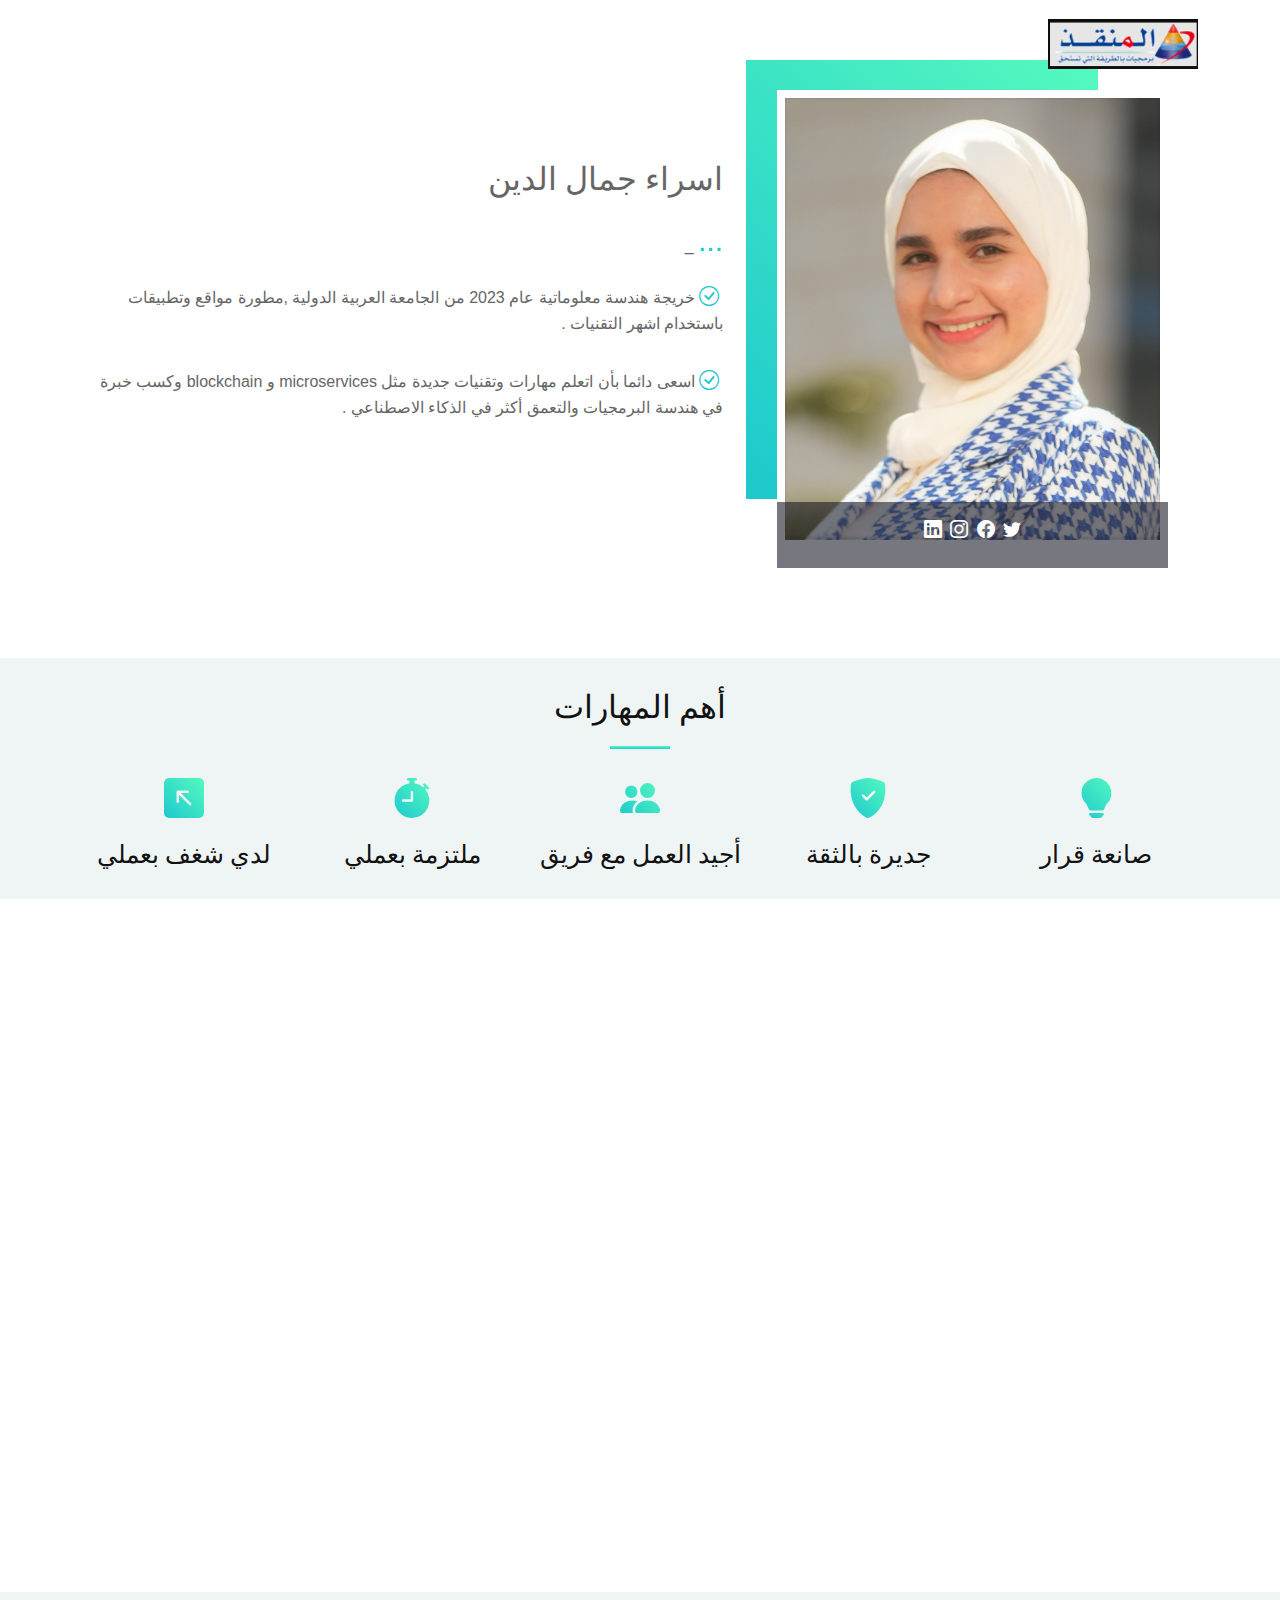
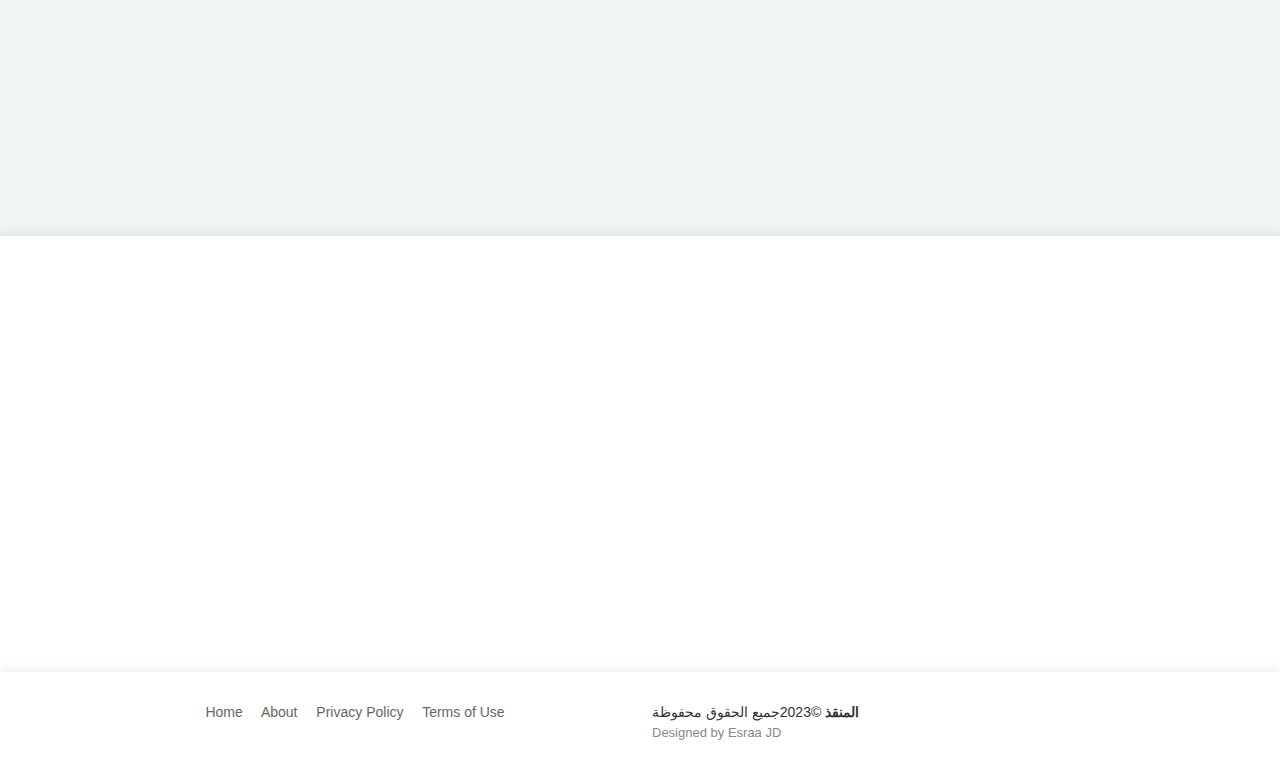
<file: index.html>
<!DOCTYPE html>
<html lang="ar">

<head>
  <meta charset="utf-8">
  <meta content="width=device-width, initial-scale=1.0" name="viewport">

  <title>Almounkez</title>
  <meta content="" name="description">
  <meta content="" name="keywords">

  <link href="assets/images/favicon.ico" rel="icon">
  <link href="assets/images/favicon.ico" rel="apple-touch-icon">

  <link href="https://fonts.googleapis.com/css?family=Montserrat:300,400,500,700|Open+Sans:300,300i,400,400i,700,700i" rel="stylesheet">

  <link href="assets/vendor/aos/aos.css" rel="stylesheet">
  <link href="assets/vendor/bootstrap/css/bootstrap.min.css" rel="stylesheet">
  <link href="assets/vendor/bootstrap-icons/bootstrap-icons.css" rel="stylesheet">
  <link href="assets/vendor/glightbox/css/glightbox.min.css" rel="stylesheet">
  <link href="assets/vendor/swiper/swiper-bundle.min.css" rel="stylesheet">


  <link href="assets/css/style.css" rel="stylesheet">


</head>

<body>

  <!-- Header -->
  <header id="header" class="fixed-top d-flex align-items-center header-transparent">
    <div class="container d-flex justify-content-between align-items-center arabic">

      <div id="logo">
        <h1><a href="index.html"><img style="width: 150px; height: 50px;margin-bottom: 50px;" src="assets/images/logo.jpg" alt="logo" />
        </a></h1>

   
      </div>

      <nav id="navbar" class="navbar">
        <ul>
          <li><a class="nav-link scrollto active" href="#hero">الصفحة الرئيسية</a></li>
          <li><a class="nav-link scrollto" href="#about">لمحة عني</a></li>
          <li><a class="nav-link scrollto" href="#skills">المهارات</a></li>
          <li><a class="nav-link scrollto" href="#projects">المشاريع</a></li>
          <li><a class="nav-link scrollto" href="#languages">اللغات وبيئات العمل</a></li>
         
          <li><a class="nav-link scrollto" href="#contact">للتواصل</a></li>
        </ul>
        <i class="bi bi-list mobile-nav-toggle"></i>
      </nav><!-- .navbar -->
    </div>
  </header><!-- End Header -->
  <!-- ======= Hero Section ======= -->
  <section id="hero">
    <div class="hero-text" data-aos="zoom-out">
      <h2>برمجة تطبيقات ومواقع بأحدث التقنيات بطريقة محترفة </h2>
    </div>

    <div class="product-screens">

      <div class="product-screen-1" data-aos="fade-up" data-aos-delay="400">
        <img src="assets/images/screen-1.png" alt="">
      </div>

      <div class="product-screen-2" data-aos="fade-up" data-aos-delay="200">
        <img src="assets/images/screen-2.png" alt="">
      </div>

      <div class="product-screen-3" data-aos="fade-up">
        <img src="assets/images/screen-3.png" alt="">
      </div>

    </div>

  </section><!-- End Hero Section -->

  

  <main id="main">
    <section id="about" >

      <div class="container" data-aos="fade-up">
        <div class="row">
          

          <div class="col-lg-5 col-md-6">
            <div class="about-img" data-aos="fade-right" data-aos-delay="100">
              <img  src="assets/images/pic.jpg" alt="">
              <div class="member-info">
                <div class="member-info-content">
                 
                  <div class="social">
                    <a href=""><i class="bi bi-twitter"></i></a>
                    <a href=""><i class="bi bi-facebook"></i></a>
                    <a href=""><i class="bi bi-instagram"></i></a>
                    <a href=""><i class="bi bi-linkedin"></i></a>
                  </div>
                </div>
              </div>
            </div>
          </div>
          

          <div class="col-lg-7 col-md-6">
            <div class="content" data-aos="fade-left" data-aos-delay="100">
              <h2>اسراء جمال الدين</h2>
              <span is="type-async" id="type-text">...</span>
               <span class="blinking-cursor">_</span>

              <p><i class="bi bi-check-circle"></i> خريجة هندسة معلوماتية عام 2023 من الجامعة العربية الدولية ,مطورة مواقع وتطبيقات باستخدام اشهر التقنيات .
              </p>
              <p><i class="bi bi-check-circle"></i>  اسعى دائما بأن اتعلم مهارات وتقنيات جديدة مثل microservices و blockchain وكسب خبرة في هندسة البرمجيات والتعمق أكثر في الذكاء الاصطناعي .</p>
            </div>
          </div>
        </div>
      </div>

    </section><!-- End About Section -->
    

    
    <!-- ======= skills Section ======= -->
    <section id="skills">
      <div class="container" data-aos="fade-up">

        <div class="row">

          <div>
            <div class="section-header">
              <h3 class="section-title">أهم المهارات</h3>
              <span class="section-divider"></span>
            </div>
          </div>

       

          <div class="col-lg col-md ">

            <div class="row">

              <div class="col-lg col-md box" data-aos="fade-up">
                <div class="icon"><i class="bi bi-lightbulb-fill"></i></div>
                <h4 class="title"><a href="">صانعة قرار</a></h4>
              </div>
              <div class="col-lg col-md box" data-aos="fade-up">
                <div class="icon"><i class="bi bi-shield-fill-check"></i></div>
                <h4 class="title"><a href="">جديرة بالثقة</a></h4>
              </div>
              <div class="col-lg col-md box" data-aos="fade-up" dat-aos-delay="100">
                <div class="icon"><i class="bi bi-people-fill"></i></div>
                <h4 class="title"><a href="">أجيد العمل مع فريق</a></h4>
              </div>
              <div class="col-lg col-md box" data-aos="fade-up" data-aos-delay="100">
                <div class="icon"><i class="bi bi-stopwatch-fill"></i></div>
                <h4 class="title"><a href="">ملتزمة بعملي</a></h4>
              </div>
              <div class="col-lg col-md box" data-aos="fade-up" data-aos-delay="100">
                <div class="icon"><i class="bi bi-arrow-up-left-square-fill"></i></div>
                <h4 class="title"><a href="">لدي شغف بعملي </a></h4>
              </div>
             
            
              
              
            </div>

          </div>

        </div>

      </div>

    </section><!-- End skills Section -->

    

    <!-- ======= projects Section ======= -->
    <section id="projects">
      <div class="container" data-aos="fade-up">

        <div class="section-header">
          <h3 class="section-title">أهم المشاريع</h3>
          <span class="section-divider"></span>
        </div>

        <div class="row gy-2">

          <div class="col-lg-6">
            <div class="box">
              <img src="assets/images/project2.jpg" style="width: 300px; height: 200px; text-align: center;" alt="" />
              <h4> منصة وسوق NFT</h4>

              <a href="nft.html" class="get-started-btn">عرض التفاصيل</a>

            </div>
          </div>

          <div class="col-lg-6">
            <div class="box">
                <img src="assets/images/project1.jpg" style="width: 300px; height: 200px; text-align: center;" alt="" />
              </a>
              <h4>نظام دليل الخدمات</h4>

              <a href="service.html" class="get-started-btn">عرض التفاصيل</a>

            </div>
          </div>

         
        </div>
      </div>
    </section><!-- End projects Section -->



    
    <!-- ======= languages Section ======= -->
    <section id="languages" class="section-bg">
      <div class="container" data-aos="zoom-in">
        <div class="section-header">
          <h3 class="section-title">أهم اللغات وبيئات العمل</h3>
          <span class="section-divider"></span>
        </div>
        
        <div class="clients-slider swiper">
          <div class="swiper-wrapper align-items-center">
            <div class="swiper-slide"><img src="assets/images/languages/net-core.jpg" class="img-fluid" alt=""></div>
            <div class="swiper-slide"><img src="assets/images/languages/solidity1.jpg" class="img-fluid" alt=""></div>
            <div class="swiper-slide"><img src="assets/images/languages/html1.jpg" class="img-fluid" alt=""></div>
            <div class="swiper-slide"><img src="assets/images/languages/js.jpg" class="img-fluid" alt=""></div>
            <div class="swiper-slide"><img src="assets/images/languages/css.jpg" class="img-fluid" alt=""></div>
            <div class="swiper-slide"><img src="assets/images/languages/node.jpg" class="img-fluid" alt=""></div>
            <div class="swiper-slide"><img src="assets/images/languages/sql.jpg" class="img-fluid" alt=""></div>
            <div class="swiper-slide"><img src="assets/images/languages/Python1.jpg" class="img-fluid" alt=""></div>
            <div class="swiper-slide"><img src="assets/images/languages/ganache.jpg" class="img-fluid" alt=""></div>
          </div>
          <div style="margin-top: 40px;"></div>
          <div class="swiper-pagination"></div>
        </div>


      </div>
    </section><!-- End languages Section -->

    
    <!-- ======= Contact Section ======= -->
    <section id="contact">
      <div class="container" data-aos="fade-up">
        <div class="row">

          <div class="col-lg col-md">
            <div class="contact-about">
              <h3>المنقذ</h3>
              <p>برمجيات بالطريقة التي تستحق</p>
              <div class="social-links">
                <a href="https://twitter.com/almounkez" class="twitter"><i class="bi bi-twitter"></i></a>
                <a href="https://www.facebook.com/almounkez/?fref=ts" class="facebook"><i class="bi bi-facebook"></i></a>
                <a href="https://twitter.com/almounkez" class="linkedin"><i class="bi bi-linkedin"></i></a>
              </div>
            </div>
          </div>

          <div class="col-lg col-md">
            <div class="info">
              <div>
                <i class="bi bi-geo-alt"></i>
                <p>ركن الدين شارع الحكيم <br>دمشق سوريا</p>
              </div>

              <div>
                <i class="bi bi-envelope"></i>
                <p>info@almounkez.com</p>
              </div>

              <div>
                <i class="bi bi-phone"></i>
                <p>
                  هاتف : 51598870 11 963+ <br>
                  فاكس : 51598871 11 963+<br>
                  موبايل : 351361 944 963+<br>
                  موبايل : 8811222 93 963+<br>
                </p>
              </div>

            </div>
          </div>

         

        </div>

      </div>
    </section><!-- End Contact Section -->

  </main><!-- End #main -->

  <!-- ======= Footer ======= -->
  <footer id="footer">
    <div class="container">
      <div class="row">
        <div class="col-lg-6 text-lg-start text-center">
          <div class="copyright">
             <strong>المنقذ</strong> &copy;2023جميع الحقوق محفوظة
          </div>
          <div class="credits">
    
            Designed by Esraa JD  <a href=""></a>
          </div>
        </div>
        <div class="col-lg-6">
          <nav class="footer-links text-lg-right text-center pt-2 pt-lg-0">
            <a href="#intro" class="scrollto">Home</a>
            <a href="#about" class="scrollto">About</a>
            <a href="#">Privacy Policy</a>
            <a href="#">Terms of Use</a>
          </nav>
        </div>
      </div>
    </div>
  </footer><!-- End  Footer -->

  <a href="#" class="back-to-top d-flex align-items-center justify-content-center"><i class="bi bi-chevron-up"></i></a>

  <!-- Vendor JS Files -->
  <script src="assets/vendor/aos/aos.js"></script>
  <script src="assets/vendor/bootstrap/js/bootstrap.bundle.min.js"></script>
  <script src="assets/vendor/glightbox/js/glightbox.min.js"></script>
  <script src="assets/vendor/swiper/swiper-bundle.min.js"></script>


  <!-- Template Main JS File -->
  <script src="assets/js/main.js"></script>

</body>

</html>
</file>
<file: assets/css/style.css>
body {
  background: #fff;
  color: #666666;
  font-family: "Tajawal", sans-serif;
  overflow-x: hidden;
  text-align: right;
  direction: rtl;


}
.arabic{
  font-family: 'Droid Arabic Kufi', serif;
  font-size: 100px;

}
a {
  color: #1dc8cd;
  text-decoration: none;
  transition: 0.5s;
}

a:hover,
a:active,
a:focus {
  color: #1dc9ce;
  outline: none;
  text-decoration: none;
}

p {
  padding: 0;
  margin: 0 0 30px 0;
}

h1,
h2,
h3,
h4,
h5,
h6 {
  font-family: "Montserrat", sans-serif;
  font-weight: 400;
  margin: 0 0 20px 0;
  padding: 0;
}

/*--------------------------------------------------------------
# Back to top button
--------------------------------------------------------------*/
.back-to-top {
  position: fixed;
  background: linear-gradient(45deg, #1de099, #1dc8cd);
  color: #fff;
  border-radius: 4px 4px 0 0;
  right: 15px;
  bottom: 0;
  transition: none;
  visibility: hidden;
  opacity: 0;
  width: 64px;
  height: 34px;
}

.back-to-top i {
  line-height: 0;
  font-size: 20px;
}

.back-to-top:focus {
  background: linear-gradient(45deg, #1de099, #1dc8cd);
  color: #fff;
  outline: none;
}

.back-to-top:hover {
  background: #1dc8cd;
  color: #fff;
}

.back-to-top.active {
  visibility: visible;
  opacity: 1;
}

/*--------------------------------------------------------------
# Header
--------------------------------------------------------------*/
#header {
  height: 90px;
  transition: all 0.5s;
  z-index: 997;
  background: linear-gradient(45deg, #1de099, #1dc8cd);
}

#header.header-transparent {
  background: transparent;
}

#header.header-scrolled {
  background: linear-gradient(45deg, #1de099, #1dc8cd);
  height: 70px;
  transition: all 0.5s;
}

#header #logo h1 {
  font-size: 36px;
  padding: 0;
  margin: 0;
  display: inline-block;
  font-family: "Montserrat", sans-serif;
  font-weight: 300;
  letter-spacing: 3px;
  text-transform: uppercase;
}

#header #logo h1 a,
#header #logo h1 a:hover {
  color: #fff;
}

@media (max-width: 768px) {
  #header #logo h1 {
    font-size: 28px;
  }

  #header #logo img {
    max-height: 40px;
  }
}

/*--------------------------------------------------------------
# Navigation Menu
--------------------------------------------------------------*/
/**
* Desktop Navigation 
*/
.navbar {
  padding: 0;
}

.navbar ul {
  margin: 0;
  padding: 0;
  display: flex;
  list-style: none;
  align-items: center;
}

.navbar li {
  position: relative;
}

.navbar>ul>li {
  white-space: nowrap;
  padding: 10px 0 10px 24px;
}

.navbar a,
.navbar a:focus {
  display: flex;
  align-items: center;
  justify-content: space-between;
  font-family: "Montserrat", sans-serif;
  color: rgba(255, 255, 255, 0.8);
  font-size: 15px;
  padding: 0 2px;
  white-space: nowrap;
  transition: 0.3s;
  letter-spacing: 0.4px;
  position: relative;
}

.navbar a i,
.navbar a:focus i {
  font-size: 12px;
  line-height: 0;
  margin-left: 5px;
}

.navbar>ul>li>a:before {
  content: "";
  position: absolute;
  width: 100%;
  height: 2px;
  bottom: -8px;
  left: 0;
  background-color: #fff;
  visibility: hidden;
  transform: scaleX(0);
  transition: all 0.3s ease-in-out 0s;
}

.navbar a:hover:before,
.navbar li:hover>a:before,
.navbar .active:before {
  visibility: visible;
  transform: scaleX(1);
}

.navbar a:hover,
.navbar .active,
.navbar .active:focus,
.navbar li:hover>a {
  color: #fff;
}

.navbar .dropdown ul {
  display: block;
  position: absolute;
  left: 24px;
  top: calc(100% + 30px);
  margin: 0;
  padding: 10px 0;
  z-index: 99;
  opacity: 0;
  visibility: hidden;
  background: #fff;
  box-shadow: 0px 0px 30px rgba(127, 137, 161, 0.25);
  transition: 0.3s;
}

.navbar .dropdown ul li {
  min-width: 200px;
}

.navbar .dropdown ul a {
  padding: 10px 20px;
  font-size: 14px;
  text-transform: none;
  color: #333333;
}

.navbar .dropdown ul a i {
  font-size: 12px;
}

.navbar .dropdown ul a:hover,
.navbar .dropdown ul .active:hover,
.navbar .dropdown ul li:hover>a {
  color: #1dc8cd;
}

.navbar .dropdown:hover>ul {
  opacity: 1;
  top: 100%;
  visibility: visible;
}

.navbar .dropdown .dropdown ul {
  top: 0;
  left: calc(100% - 30px);
  visibility: hidden;
}

.navbar .dropdown .dropdown:hover>ul {
  opacity: 1;
  top: 0;
  left: 100%;
  visibility: visible;
}

@media (max-width: 1366px) {
  .navbar .dropdown .dropdown ul {
    left: -90%;
  }

  .navbar .dropdown .dropdown:hover>ul {
    left: -100%;
  }
}

/**
* Mobile Navigation 
*/
.mobile-nav-toggle {
  color: #fff;
  font-size: 28px;
  cursor: pointer;
  display: none;
  line-height: 0;
  transition: 0.5s;
}

@media (max-width: 991px) {
  .mobile-nav-toggle {
    display: block;
  }

  .navbar ul {
    display: none;
  }
}

.navbar-mobile {
  position: fixed;
  overflow: hidden;
  top: 0;
  right: 0;
  left: 0;
  bottom: 0;
  background: rgba(26, 26, 26, 0.9);
  transition: 0.3s;
  z-index: 999;
}

.navbar-mobile .mobile-nav-toggle {
  position: absolute;
  top: 15px;
  right: 15px;
}

.navbar-mobile ul {
  display: block;
  position: absolute;
  top: 55px;
  right: 15px;
  bottom: 15px;
  left: 15px;
  padding: 10px 0;
  background-color: #fff;
  overflow-y: auto;
  transition: 0.3s;
}

.navbar-mobile>ul>li {
  padding: 0;
}

.navbar-mobile a:hover:before,
.navbar-mobile li:hover>a:before,
.navbar-mobile .active:before {
  visibility: hidden;
}

.navbar-mobile a,
.navbar-mobile a:focus {
  padding: 10px 20px;
  font-size: 15px;
  color: #333333;
}

.navbar-mobile a:hover,
.navbar-mobile .active,
.navbar-mobile li:hover>a {
  color: #1dc8cd;
}

.navbar-mobile .getstarted,
.navbar-mobile .getstarted:focus {
  margin: 15px;
}

.navbar-mobile .dropdown ul {
  position: static;
  display: none;
  margin: 10px 20px;
  padding: 10px 0;
  z-index: 99;
  opacity: 1;
  visibility: visible;
  background: #fff;
  box-shadow: 0px 0px 30px rgba(127, 137, 161, 0.25);
}

.navbar-mobile .dropdown ul li {
  min-width: 200px;
}

.navbar-mobile .dropdown ul a {
  padding: 10px 20px;
}

.navbar-mobile .dropdown ul a i {
  font-size: 12px;
}

.navbar-mobile .dropdown ul a:hover,
.navbar-mobile .dropdown ul .active:hover,
.navbar-mobile .dropdown ul li:hover>a {
  color: #1dc8cd;
}

.navbar-mobile .dropdown>.dropdown-active {
  display: block;
}

/*--------------------------------------------------------------
# Hero Section
--------------------------------------------------------------*/
#hero {
  width: 100%;
  height: 100%;
  background: linear-gradient(45deg, rgba(29, 224, 153, 0.8), rgba(29, 200, 205, 0.8)), url("../images/photo.jpg") center top no-repeat;
  background-size: cover;
  position: relative;
}

@media (min-width: 1025px) {
  #hero {
    background-attachment: fixed;
  }
}

@media (max-height: 640px) {
  #hero {
    height: 120vh;
  }
}

#hero .hero-text {
  position: absolute;
  left: 0;
  top: 60px;
  right: 0;
  height: calc(50% - 60px);
  display: flex;
  align-items: center;
  justify-content: center;
  text-align: center;
  flex-direction: column;
}

#hero h2 {
  margin: 30px 0 10px 0;
  padding: 0 15px;
  font-size: 38px;
  font-weight: 400;
  line-height: 56px;
  color: #fff;
}


@media (max-width: 768px) {
  #hero h2 {
    font-size: 28px;
    line-height: 36px;
  }
}

#hero p {
  color: #fff;
  margin-bottom: 20px;
  padding: 0 15px;
  font-size: 24px;
}

@media (max-width: 768px) {
  #hero p {
    font-size: 18px;
    line-height: 24px;
    margin-bottom: 20px;
  }
}

#hero .btn-get-started {
  font-family: "Montserrat", sans-serif;
  font-weight: 400;
  font-size: 16px;
  letter-spacing: 1px;
  display: inline-block;
  padding: 8px 28px;
  border-radius: 50px;
  transition: 0.5s;
  margin: 10px;
  border: 2px solid #fff;
  color: #fff;
}

#hero .btn-get-started:hover {
  color: #1dc8cd;
  background: #fff;
}

#hero .product-screens {
  position: absolute;
  left: 0;
  right: 0;
  bottom: 0;
  overflow: hidden;
  text-align: center;
  width: 100%;
  height: 50%;
}

#hero .product-screens img {
  box-shadow: 0px -2px 19px 4px rgba(0, 0, 0, 0.29);
}

#hero .product-screens .product-screen-1 {
  position: absolute;
  z-index: 30;
  left: calc(50% + 54px);
  bottom: 0;
  top: 30px;
  
}



#hero .product-screens .product-screen-2 {
  position: absolute;
  z-index: 20;
  left: calc(50% - 154px);
  bottom: 0;
  top: 90px;
}

#hero .product-screens .product-screen-3 {
  position: absolute;
  z-index: 10;
  left: calc(50% - 374px);
  bottom: 0;
  top: 150px;
}

@media (max-width: 767px) {
  #hero .product-screens .product-screen-1 {
    position: static;
    padding-top: 30px;
  }

  #hero .product-screens .product-screen-2,
  #hero .product-screens .product-screen-3 {
    display: none;
  }
}




#hero .animated {
  animation: up-down 2s ease-in-out infinite alternate-reverse both;
}

@media (max-width: 991px) {
  #hero {
    height: 100vh;
    text-align: center;
  }

  #hero .animated {
    animation: none;
  }
}
@keyframes up-down {
  0% {
    transform: translateY(10px);
  }

  100% {
    transform: translateY(-10px);
  }
}
/*--------------------------------------------------------------
# Sections
--------------------------------------------------------------*/
section {
  overflow: hidden;
}

/* Sections Header
--------------------------------*/
.section-header .section-title {
  font-size: 32px;
  color: #111;
  text-align: center;
  font-weight: 400;
  margin-top: 30px;
}

.section-header .section-description {
  text-align: center;
  padding-bottom: 40px;
  color: #777;
  font-style: italic;
  font-size: 30px;

}

.section-header .section-divider {
  display: block;
  width: 60px;
  height: 3px;
  background: #1dc8cd;
  background: linear-gradient(0deg, #1dc8cd 0%, #55fabe 100%);
  margin: 0 auto;
  margin-bottom: 20px;
}

/* Section with background
--------------------------------*/
.section-bg {
  background: #eff5f5;
}

/*--------------------------------------------------------------

/* About Section
--------------------------------*/
#about {
  padding: 60px 0;
  overflow: hidden;
  
}

#about .about-img {
  position: relative;
  margin: 30px 30px 30px 30px;
}

#about .about-img img {
  width: 100%;
  border: 8px solid #fff;
  transition: 0.5s;
  text-align: center;
  margin-bottom: 20px;
  position:static;
  overflow: hidden;
}



#about .about-img::before {
  position: absolute;
  left: -31px;
  top: -30px;
  width: 90%;
  height: 92%;
  z-index: -1;
  content: "";
  background: linear-gradient(45deg, #1dc8cd 0%, #55fabe 100%);  transition: 0.5s;
}


#about .content{
  margin-top: 100px;
}
#about .content .h2 {
  margin-top: 100px;
  color: #1dc8cd;
  font-weight: 300;
  font-size: 24px;
}

#about .content .h3 {
  color: #ffffff;
  font-weight: 300;
  font-size: 18px;
  line-height: 26px;
  font-style: italic;
}
#type-text {
  color: #1dc8cd;
  font-size: 30px;
}
.blinking-cursor{
  user-select: none;
  animation: blink 1s steps(2, start) infinite
}
  @keyframes blink{
    to{visibility: hidden
    }
  }
  


#about .content p {
  line-height: 26px;
  margin-top: 20px;
}

#about .content p:last-child {
  margin-bottom: 0;
}

#about .content i {
  font-size: 20px;
  padding-right: 4px;
  color: #1dc8cd;
}

#about .content ul {
  list-style: none;
  padding: 0;
}

#about .content ul li {
  padding-bottom: 10px;
}



#about .about-img .member-info {
  display: flex;
  justify-content: center;
  align-items: center;
  position: absolute;
  bottom: 0;
  left: 0;
  right: 0;
  transition: 0.2s;
  padding: 15px 0;
  background: rgba(29, 28, 41, 0.6);
}

#about .about-img .member-info-content {
  transition: margin 0.2s;
  height: 36px;
  transition: height 0.4s;
}

#about .about-img:hover .member-info {
  transition: 0.4s;
}

#about .about-img:hover .member-info-content {
  height: 70px;
}

#about .about-img h4 {
  font-weight: 700;
  margin-bottom: 2px;
  font-size: 18px;
  color: #fff;
}

#about .about-img span {
  font-style: italic;
  display: block;
  font-size: 13px;
  color: #fff;
}

#about .about-img .social a {
  transition: none;
  color: #fff;
}

#about .about-img .social a:hover {
  color: #1bb1dc;
}

#about .about-img .social i {
  font-size: 18px;
  margin: 0 2px;
}

/* skils
--------------------------------*/
#skills {
  background: #eff5f5;
  overflow: hidden;
  text-align: center;

}


#skills .box {
  margin-bottom: 15px;
  text-align: center;
  
}

#skills .icon {
  margin-bottom: 10px;
}

#skills .icon i {
  color: #666666;
  font-size: 40px;
  transition: 0.5s;
}

#skills .icon i:before {
  background: #1dc8cd;
  background: linear-gradient(45deg, #1dc8cd 0%, #55fabe 100%);
  background-clip: border-box;
  -webkit-background-clip: text;
  -webkit-text-fill-color: transparent;
}

#skills .title {
  font-weight: 300;
  margin-bottom: 15px;
  font-size: 25px;
  
}

#skills .title a {
  color: #111;
}

#skills .description {
  font-size: 14px;
  line-height: 24px;
  margin-bottom: 10px;
}

#skills .section-description {
  padding-bottom: 10px;
}





/* projects Section
--------------------------------*/
#projects {
  padding: 60px 0 60px 0;
  overflow: hidden;
  text-align: center;
}

#projects .box {
  padding: 60px;
  margin-bottom: 30px;
  box-shadow: 0px 0px 30px rgba(73, 78, 92, 0.15);
  background: #fff;
  transition: 0.4s;
  height: 85%;


}
#projects .box img{
  transition: all ease-in-out 0.4s;
  width: 100%;



}

#projects .box:hover img{
  transform: scale(1.1);



}

#projects .icon {
  float: left;
}

#projects .icon i {
  color: #666666;
  font-size: 80px;
  transition: 0.5s;
  line-height: 0;
}

#projects .icon i:before {
  background: #1dc8cd;
  background: linear-gradient(45deg, #1dc8cd 0%, #55fabe 100%);
  background-clip: border-box;
  -webkit-background-clip: text;
  -webkit-text-fill-color: transparent;
}

#projects .box .h4 {
  margin-left: 100px;
  font-weight: 700;
  margin-bottom: 15px;
  font-size: 18px;
  text-align: center;
  color: #111;
  font-family: "Montserrat", sans-serif;



}

#projects h4  {
  color: #515e61;
  text-align: center;
  margin-top: 30px;
  background-color:#eff5f5 ;

}


#projects .get-started-btn {
  background: #515e61;
  display: inline-block;
  padding: 6px 30px;
  border-radius: 20px;
  color: #fff;
  transition: none;
  font-size: 14px;
  font-weight: 400;
  font-family: "Montserrat", sans-serif;
}



#projects .get-started-btn {
  background: linear-gradient(45deg, #1de099, #1dc8cd);
}





/* Contact Section
--------------------------------*/
#contact {
  box-shadow: 0px 0px 12px 0px rgba(0, 0, 0, 0.1);
  padding: 60px 0;
  overflow: hidden;
  text-align: center;
}

#contact .contact-about h3 {
  font-size: 50px;
  margin: 0 0 10px 0;
  padding: 0;
  line-height: 1;
  font-family: 'Droid Arabic Kufi', serif;
  font-weight: 300;
  text-transform: uppercase;
  color: #1dc8cd;
}

#contact .contact-about p {
  font-size: 14px;
  line-height: 24px;
  font-family: "Montserrat", sans-serif;
  color: #888;
}

#contact .social-links {
  padding-bottom: 20px;
}

#contact .social-links a {
  font-size: 18px;
  background: #fff;
  color: #1dc8cd;
  padding: 8px 0;
  margin-right: 4px;
  border-radius: 50%;
  width: 36px;
  height: 36px;
  transition: 0.3s;
  border: 1px solid #1dc8cd;
  display: inline-flex;
  align-items: center;
  justify-content: center;
}

#contact .social-links a i {
  line-height: 0;
}

#contact .social-links a:hover {
  background: #1dc8cd;
  color: #fff;
}

#contact .info {
  color: #333333;
}

#contact .info i {
  font-size: 32px;
  color: #1dc8cd;
  float: left;
  line-height: 0;
}

#contact .info p {
  padding: 0 0 10px 42px;
  line-height: 28px;
  font-size: 14px;
}





@keyframes animate-loading {
  0% {
    transform: rotate(0deg);
  }

  100% {
    transform: rotate(360deg);
  }
}

/*--------------------------------------------------------------
# Footer
--------------------------------------------------------------*/
#footer {
  background: #fff;
  box-shadow: 0px 0px 12px 0px rgba(0, 0, 0, 0.1);
  padding: 30px 0;
  color: #333;
  font-size: 14px;
}

#footer .credits {
  font-size: 13px;
  color: #888;
}

#footer .footer-links a {
  color: #666;
  padding-left: 15px;
}

#footer .footer-links a:first-child {
  padding-left: 0;
}

#footer .footer-links a:hover {
  color: #1dc8cd;
}

/* nft page */
#nft {
  padding: 80px 0;
}

#nft h4 {
  font-weight: 600;
  font-size: 24px;
  color: #1dc8cd;
}
#nft h5 {
  font-weight: 600;
  font-size: 24px;
  color: #1dc8cd;
}
#nft  i {
  font-size: 20px;
  padding-right: 4px;
  color: #1dc8cd;
}

/* technology Section
--------------------------------*/
#technology {
  padding: 60px 0;
  background-color:#eff5f5 ;
}

#technology .section-header {
  margin-bottom: 40px;
  text-align: center;

}

#technology .technology-carousel,
#technology .technology-slider {
  overflow: hidden;
}

@media (max-width: 767px) {
  #technology .tecnology-item {
    text-align: center;
  }
}

#technology .technology-item .technology-img {
  width: 120px;
  border-radius: 50%;
  float: left;
}

@media (max-width: 767px) {
  #technology .technology-item .technology-img {
    float: none;
    margin: auto;
  }
}

#technology .technology-item h3 {
  font-size: 20px;
  font-weight: bold;
  margin: 10px 0 5px 0;
  color: #1dc8cd;
  margin-left: 140px;
}

#technology .technology-item h4 {
  font-size: 14px;
  color: #999;
  margin: 0 0 15px 0;
  margin-left: 140px;
}

#technology .technology-item p {
  margin: 0 0 15px 140px;
}

@media (min-width: 992px) {
  #technology .technology-item p {
    width: 80%;
  }
}

@media (max-width: 767px) {

  #technology .technology-item h3,
  #technology .technology-item h4,
  #technology .technology-item p {
    margin-left: 0;
  }
}

#technology .swiper-pagination {
  margin-top: 20px;
  position: relative;
}

#technology .swiper-pagination .swiper-pagination-bullet {
  width: 12px;
  height: 12px;
  background-color: #fff;
  opacity: 1;
  border: 1px solid #1bb1dc;
}

#technology .swiper-pagination .swiper-pagination-bullet-active {
  background-color: #1bb1dc;
}

/* service page */
#service {
  padding: 80px 0;
}

#service h4 {
  font-weight: 600;
  font-size: 24px;
  color: #1dc8cd;
}
#service h5 {
  font-weight: 600;
  font-size: 24px;
  color: #1dc8cd;
}
#service  i {
  font-size: 20px;
  padding-right: 4px;
  color: #1dc8cd;
}
</file>
